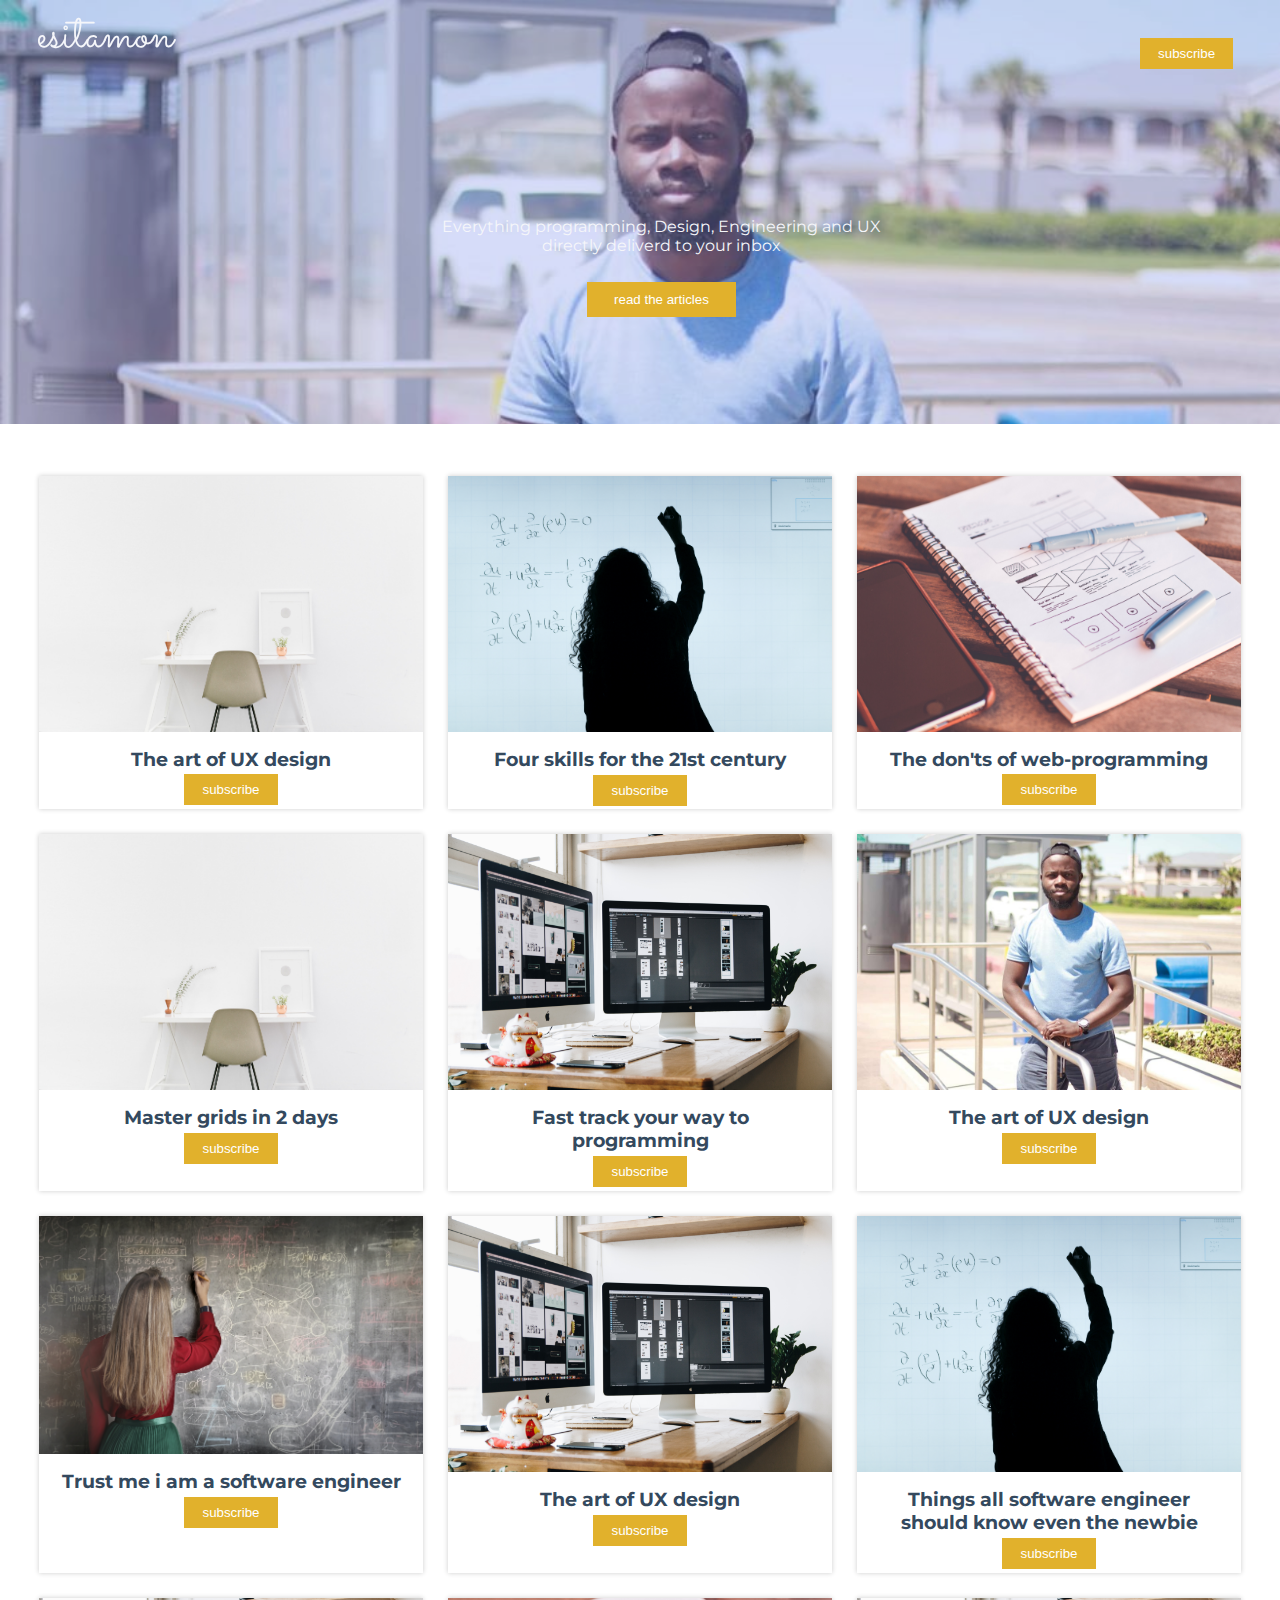
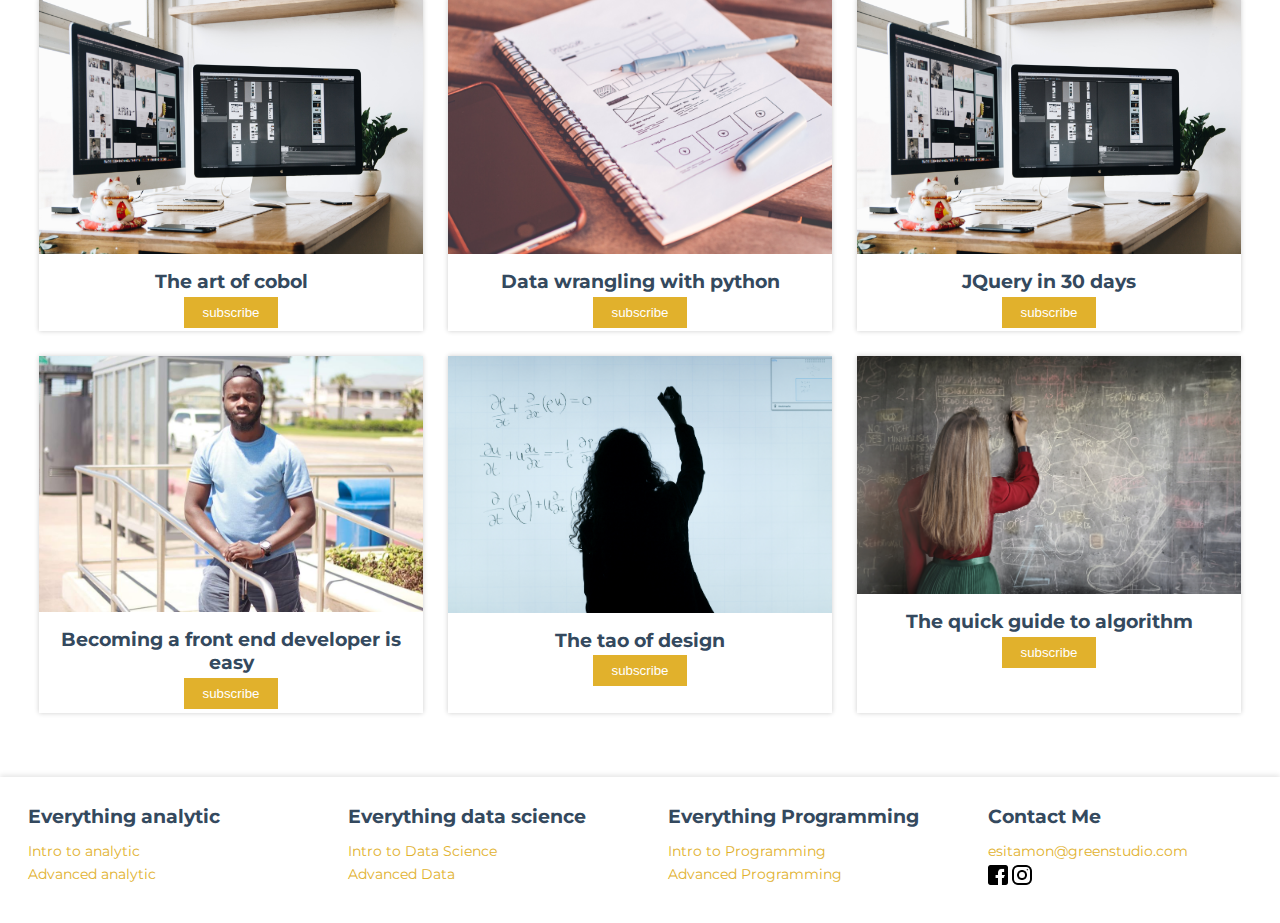
<file: index.html>
<!DOCTYPE html>
<html lang="en">
<head>
    <meta charset="UTF-8">
    <meta name="viewport" content="width=device-width, initial-scale=1.0">
    <link rel="stylesheet" href="./css/main.css">
    <title>blog</title>
</head>
<body>
    <section class="wrapper">
        <header>
            <div class="opaque-layer">
                <div class="logo">
                    <p id="logo">esitamon</p>
                </div>
                <div class="blog-title">
    
                        <p id="title">Everything programming, Design, Engineering and UX directly deliverd to your inbox</p>
                    
                        <input id="button-read-article" type="button" value="read the articles" onclick="window.location.href = './blogPost.html';"/>   
                
                </div>
                <div class="subscribe-button">
                    <input id="button-subscribe"  type="button"  value="subscribe">
                </div>
            </div>
        </header>
        <section class="blog-content">
            <div class="kaban-card">
                <img src="./img/t.jpg" alt="" width="100%">
                <span class="topic-title">
                    <p><h3>The art of UX design</h3></p>
                </span>
                <input id="button-kaban"  type="button"  value="subscribe">
            </div>
            <div class="kaban-card">
                <img src="./img/y.jpg" alt="" width="100%">
                <span class="topic-title">
                    <p><h3>Four skills for the 21st century</h3></p>
                </span>
                <input id="button-kaban"  type="button"  value="subscribe">

            </div>
            <div class="kaban-card">
                <img src="./img/z.jpg" alt="" width="100%">
                <span class="topic-title">
                    <p><h3>The don'ts of web-programming</h3></p>
                </span>
                <input id="button-kaban"  type="button"  value="subscribe">

            </div>
            <div class="kaban-card">
                <img src="./img/t.jpg" alt="" width="100%">
                <span class="topic-title">
                    <p><h3>Master grids in 2 days</h3></p>
                </span>
                <input id="button-kaban"  type="button"  value="subscribe">

            </div>
            <div class="kaban-card">
                <img src="./img/m.jpg" alt="" width="100%">
                <span class="topic-title">
                    <p><h3>Fast track your way to programming</h3></p>
                </span>
                <input id="button-kaban"  type="button"  value="subscribe">

            </div>
            <div class="kaban-card">
                <img src="./img/emma.jpg" alt="" width="100%">
                <span class="topic-title">
                    <p><h3>The art of UX design</h3></p>
                </span>
                <input id="button-kaban"  type="button"  value="subscribe">
            </div>
            <div class="kaban-card">
                <img src="./img/x.jpg" alt="" width="100%">
                <span class="topic-title">
                    <p><h3>Trust me i am a software engineer</h3></p>
                </span>
                <input id="button-kaban"  type="button"  value="subscribe">

            </div>
            <div class="kaban-card">
                <img src="./img/m.jpg" alt="" width="100%">
                <span class="topic-title">
                    <p><h3>The art of UX design</h3></p>
                </span>
                <input id="button-kaban"  type="button"  value="subscribe">

            </div>
            <div class="kaban-card">
                <img src="./img/y.jpg" alt="" width="100%">
                <span class="topic-title">
                    <p><h3>Things all software engineer should know even the newbie</h3></p>
                </span>
                <input id="button-kaban"  type="button"  value="subscribe">

            </div>
            <div class="kaban-card">
                <img src="./img/m.jpg" alt="" width="100%">
                <span class="topic-title">
                    <p><h3>The art of cobol</h3></p>
                </span>
                <input id="button-kaban"  type="button"  value="subscribe">

            </div>
            <div class="kaban-card">
                <img src="./img/z.jpg" alt="" width="100%">
                <span class="topic-title">
                    <p><h3>Data wrangling with python</h3></p>
                </span>
                <input id="button-kaban"  type="button"  value="subscribe">

            </div>
            <div class="kaban-card">
                <img src="./img/m.jpg" alt="" width="100%">
                <span class="topic-title">
                    <p><h3>JQuery in 30 days</h3></p>
                </span>
                <input id="button-kaban"  type="button"  value="subscribe">

            </div>
            <div class="kaban-card">
                <img src="./img/emma.jpg" alt="" width="100%">
                <span class="topic-title">
                    <p><h3>Becoming a front end developer is easy</h3></p>
                </span>
                <input id="button-kaban"  type="button"  value="subscribe">

            </div>
            <div class="kaban-card">
                <img src="./img/y.jpg" alt="" width="100%">
                <span class="topic-title">
                    <p><h3>The tao of design</h3></p>
                </span>
                <input id="button-kaban"  type="button"  value="subscribe">

            </div>
            <div class="kaban-card">
                <img src="./img/x.jpg" alt="" width="100%">
                <span class="topic-title">
                    <p><h3>The quick guide to algorithm</h3></p>
                </span>
                <input id="button-kaban"  type="button"  value="subscribe">

            </div>
            
        </section>
        <footer class="footer">
            <div class="analytic-training footer-list">
                <ul>
                    <li class="footer-h3"><h3>Everything analytic</h3></li>
                    <li><a href="">Intro to analytic</a></li>
                    <li><a href="">Advanced analytic</a></li>
                </ul>
            </div>
            <div class="data-science footer-list">
                <ul>
                    <li  class="footer-h3"><h3>Everything data science</h3></li>
                    <li><a href="">Intro to Data Science</a></li>
                    <li><a href="">Advanced Data</a></li>
                </ul>
            </div>
            <div class="web-programming footer-list">
                <ul>
                    <li class="footer-h3" ><h3>Everything Programming</h3></li>
                    <li><a href="">Intro to Programming</a></li>
                    <li><a href="">Advanced Programming</a></li>
                </ul>

            </div>
            <div class="contact-me footer-list">
                <ul>
                    <li class="footer-h3"><h3>Contact Me</h3></li>
                    <li><a href="">esitamon@greenstudio.com</a></li>
                    <li>
                        <a href="http://"><img width="20px" src="./img/facebook.png" alt=""></a>
                        <a href="http://"><img width="20px" src="./img/instagram.png" alt=""></a>
                    </li>
                    <li></li>
                    
                </ul>

            </div>

        </footer>
    </section>
</body>
</html>
</file>
<file: css/main.css>
@import url('https://fonts.googleapis.com/css2?family=Montserrat:wght@600&display=swap');
@import url('https://fonts.googleapis.com/css2?family=Sacramento&display=swap');

/* body general styling */
*{
    margin: 0;
    padding: 0;
    box-sizing: border-box;
    
}
/* Header general styling */
body{
    font-family: 'Montserrat', cursive;
}

header{
    display:flex;
    flex-direction: row;
    flex-wrap: nowrap;
    width: 100%;
    background-image: url('../img/emma.jpg');
    background-size: cover;
    background-repeat: no-repeat;
    background-position: center top;
    height:auto;
    color: rgba(245, 246, 250,1.0);
    margin-bottom: 2%;

}

    /*opaque green layer */

        .opaque-layer{
            display:flex;
            flex-direction: row;
            flex-wrap: nowrap;
            width:100%;
            background-color:rgba(119, 139, 235,0.3);
        }

.wrapper{
        display: grid;
        grid-template-columns: auto;
        grid-template-rows: 450px auto auto;
}
/* styling the subscribe button */



/* style for button read articles */

#button-read-article{
    background-color: rgba(225, 177, 44,1.0);
    border: none;
    padding: 10px 27px 10px 27px;
    color: white;
    margin-top: 3%;
 
}

#button-read-article:hover{
    color: white;
    background-color: rgba(247, 215, 148,1.0);
    border: none;
}


/* styling the logo */

.logo>p{
    vertical-align: top;
    font-family: 'Sacramento', cursive;
    margin-top: 0.2%;
    font-size: 50px;
    font-weight: 500;
    text-align: center;
}
.logo{
    flex-grow: 1;
}
#logo{
    font-weight: 500;
}

/* styling blog title and its button */

.blog-title{
    
    display: flex;
    flex-direction: column;
    flex-wrap: nowrap;
    flex-grow: 3;
    justify-content: center;
    align-items: center;
    text-align: justify;
    height: 398px;
}
.subscribe-button{
    display: flex;
    flex-direction: column;
    align-items: center;
    flex-grow: 1;
}
#button-subscribe{
    margin-top: 22.9%;
    margin-right: 12%;
    background-color: rgba(225, 177, 44,1.0);
    border: none;
    padding: 8px 18px 8px 18px;
    color: white;
}
#button-subscribe:hover{
    color: white;
    background-color: rgba(247, 215, 148,1.0);
}
#title{
    margin-top: 15%;
    width: 50%;
    text-align: center;
}

/* styling body */

.blog-content{
    margin-top: 2%;
    display: grid;
    grid-template-columns: 30% 30% 30%;
    grid-template-rows: auto;
    justify-items: center;
    align-items: start;
    justify-content: center;
    row-gap: 25px;
    column-gap: 25px;
    height: auto;
    margin-bottom: 5%;
 
}
.kaban-card{
    display: flex;
    flex-direction:column;
    align-items: center;
    justify-items: center;
    width:100%;
    height: 100%;
    -webkit-box-shadow: 0px 0px 5px 0px rgba(0,0,0,0.2);
    -moz-box-shadow: 0px 0px 5px 0px rgba(0,0,0,0.2);
    box-shadow: 0px 0px 5px 0px rgba(0,0,0,0.2);   
}
#button-kaban{
    margin-top: 1%;
    margin-bottom: 1%;
    background-color: rgba(225, 177, 44,1.0);
    border: none;
    padding: 8px 18px 8px 18px;
    color: white;
}
#button-kaban:hover{
    color: white;
    background-color: rgba(247, 215, 148,1.0);
}
.topic-title{
    display: block;
    margin-top: 16px;
    text-align: center;
    width: 90%;

}
h3{
    color: #34495e;;
}


/* footer styling */

.footer{
    color: #34495e;
    width: auto;
    height: auto;
    display: flex;
    flex-direction: row;
    flex-wrap: nowrap;
    -webkit-box-shadow: 0px -2px 5px 0px rgba(0,0,0,0.1);
    -moz-box-shadow: 0px -2px 5px 0px rgba(0,0,0,0.1);
    box-shadow: 0px -2px 5px 0px rgba(0,0,0,0.1);
}
.footer-list{
    padding: 2% 2% 2% 2%;
    width: 100%;
    height: auto;
}
.footer-list ul li{
    list-style: none;
    font-size: 0.9em;
    padding: 1%;
    
}
.footer-list ul li>a{
    text-decoration: none;
    color: rgba(225, 177, 44,1.0);
}
.footer-list ul li>a:hover{
    text-decoration: none;
    color: rgba(245, 205, 121,1.0);
}
.footer-h3{
    margin-bottom: 3%;
    font-size: 2em;
}
.footer-h3 h3{
    font-size: 1.3em;
}



/*media query */
@media only screen and (max-width:900px ){
    .blog-content{
        margin-top: 2%;
        display: grid;
        grid-template-columns: 40% 40%;
        grid-template-rows: auto;
        justify-items: center;
        align-items: start;
        justify-content: center;
        row-gap: 25px;
        column-gap: 25px;
        height: auto;
        margin-bottom: 5%;
     
    }
    .logo>p{
        vertical-align: top;
        font-family: 'Sacramento', cursive;
        margin-top: 0.2%;
        margin-left: 5.2%;
        font-size: 40px;
        font-weight: 500;
        text-align: center;
    }

}
@media only screen and (max-width:768px ){

    #title{
        margin-top: 15%;
        width: 90%;
        text-align: center;
    }

    .logo>p{
        vertical-align: top;
        font-family: 'Sacramento', cursive;
        margin-top: 0.2%;
        margin-left: 5.2%;
        font-size: 40px;
        font-weight: 500;
        text-align: center;
    }
    #button-subscribe{
        margin-top: 22.9%;
        margin-right: 12%;
        background-color: rgba(225, 177, 44,1.0);
        border: none;
        padding: 8px 18px 8px 18px;
        color: white;
        
    }
    .blog-content{
        margin-top: 0.5%;
        display: grid;
        grid-template-columns:90%;
        grid-template-rows: auto;
        row-gap: 10px;
        height: auto;
        margin-bottom: 2%;
     
    }
    .footer{
        color: #34495e;
        width: auto;
        height: auto;
        display: flex;
        flex-direction: column;
        flex-wrap: nowrap;
        justify-content: center;
    }
    .kaban-card{
        display: flex;
        flex-direction:column;
        align-items: center;
        justify-content: stretch;
    }
    .footer-list{
        align-items: center;
        text-align: center;
    }
   
}

/* Resizing for mobile */



/* Resizing for desktop */
</file>
